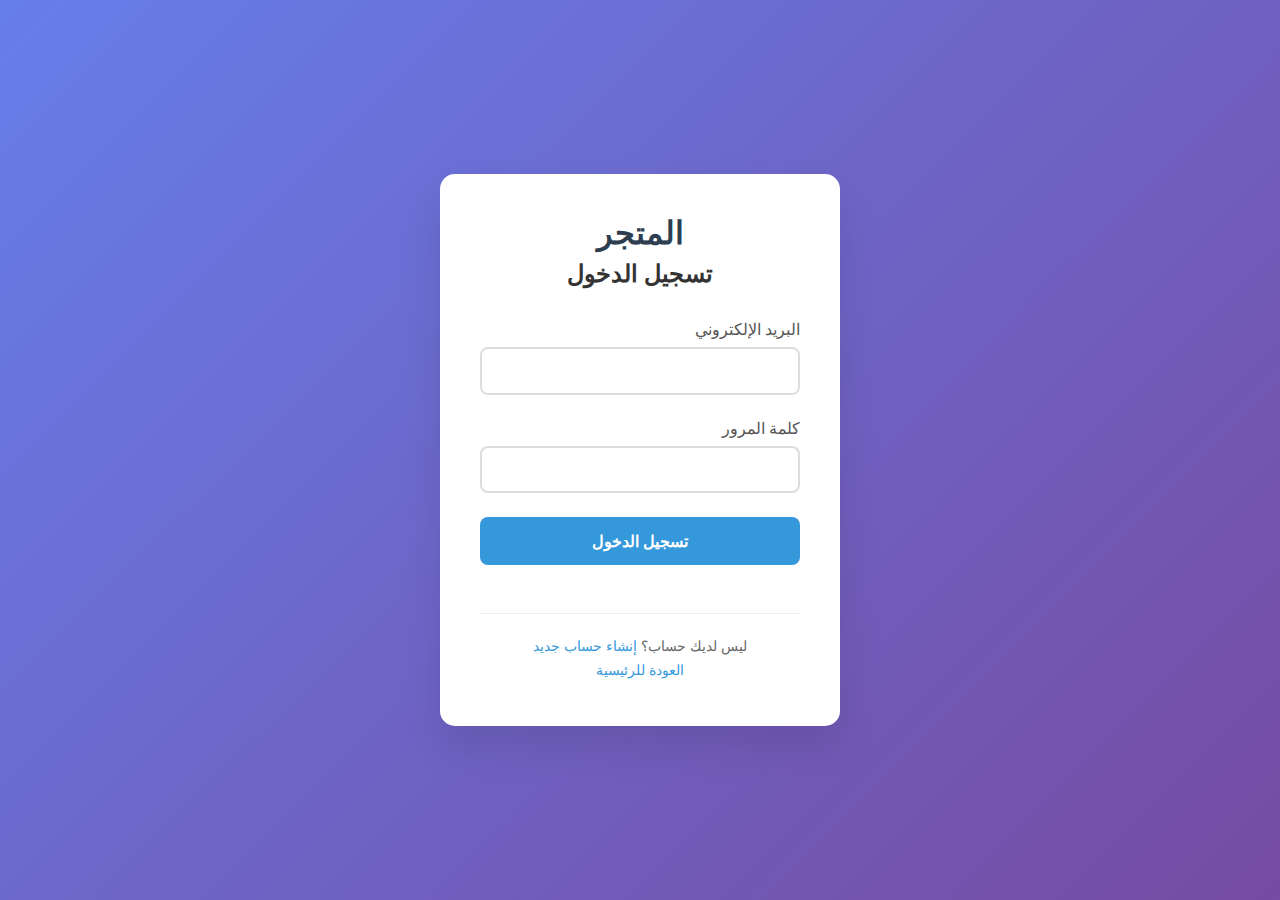
<file: frontend/login.html>
<!DOCTYPE html>
<html lang="ar" dir="rtl">
<head>
    <meta charset="UTF-8">
    <meta name="viewport" content="width=device-width, initial-scale=1.0">
    <title>تسجيل الدخول - المتجر الإلكتروني</title>
    <link rel="stylesheet" href="styles/login.css">
</head>
<body>
    <div class="container">
        <div class="login-card">
            <div class="logo">
                <h1>المتجر</h1>
            </div>
            
            <h2>تسجيل الدخول</h2>
            
            <form id="login-form" class="login-form">
                <div class="form-group">
                    <label for="email">البريد الإلكتروني</label>
                    <input type="email" id="email" name="email" required>
                </div>
                
                <div class="form-group">
                    <label for="password">كلمة المرور</label>
                    <input type="password" id="password" name="password" required>
                </div>
                
                <button type="submit" class="login-btn" id="login-btn">
                    <span class="btn-text">تسجيل الدخول</span>
                    <span class="btn-loading" style="display: none;">جاري التحميل...</span>
                </button>
                
                <div class="error-message" id="error-message" style="display: none;"></div>
            </form>
            
            <div class="form-footer">
                <p>ليس لديك حساب؟ <a href="register.html">إنشاء حساب جديد</a></p>
                <p><a href="index.html">العودة للرئيسية</a></p>
            </div>
        </div>
    </div>
    
    <script src="scripts/login.js"></script>
</body>
</html>
</file>
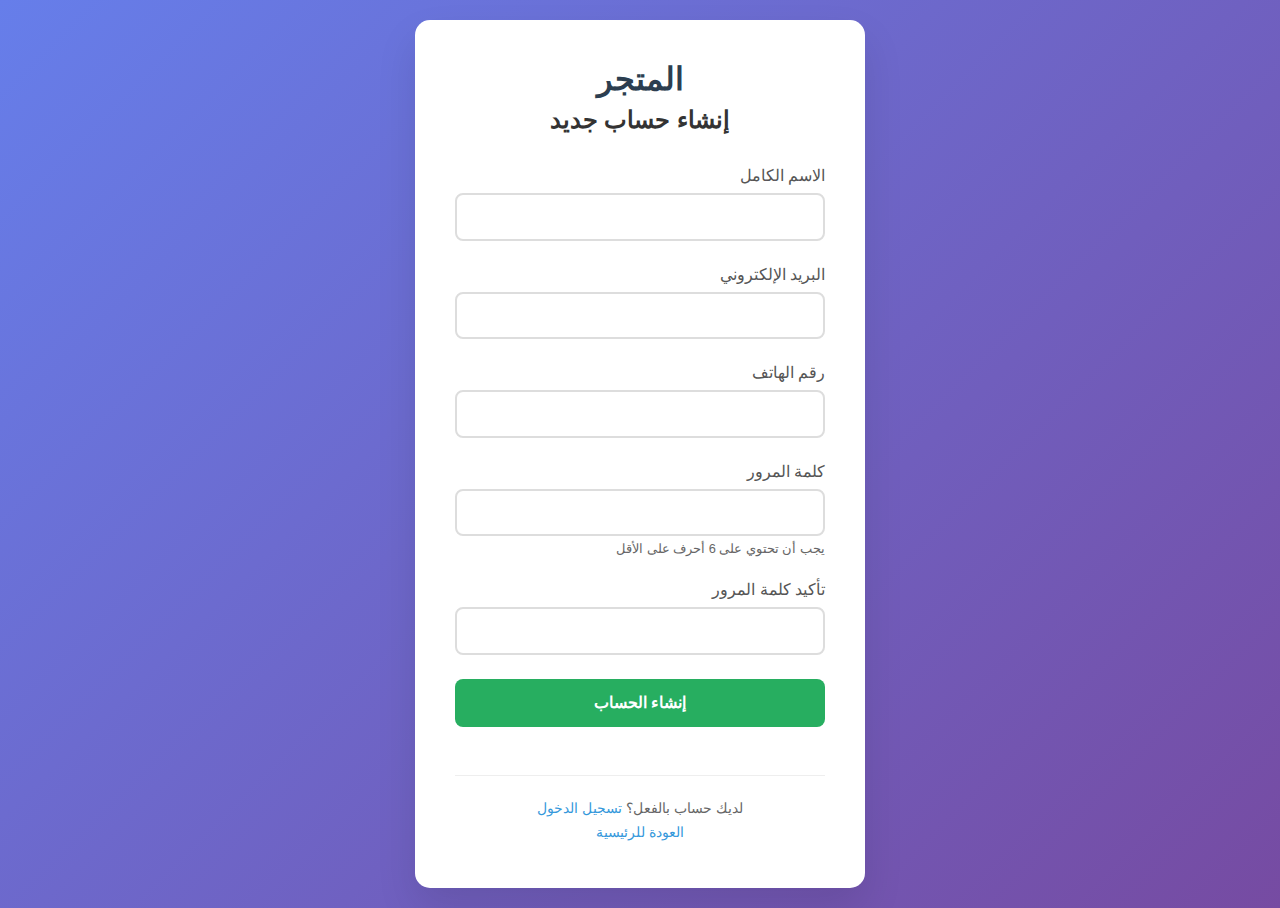
<file: frontend/register.html>
<!DOCTYPE html>
<html lang="ar" dir="rtl">
<head>
    <meta charset="UTF-8">
    <meta name="viewport" content="width=device-width, initial-scale=1.0">
    <title>إنشاء حساب - المتجر الإلكتروني</title>
    <link rel="stylesheet" href="styles/register.css">
</head>
<body>
    <div class="container">
        <div class="register-card">
            <div class="logo">
                <h1>المتجر</h1>
            </div>
            
            <h2>إنشاء حساب جديد</h2>
            
            <form id="register-form" class="register-form">
                <div class="form-group">
                    <label for="name">الاسم الكامل</label>
                    <input type="text" id="name" name="name" required>
                </div>
                
                <div class="form-group">
                    <label for="email">البريد الإلكتروني</label>
                    <input type="email" id="email" name="email" required>
                </div>
                
                <div class="form-group">
                    <label for="phone">رقم الهاتف</label>
                    <input type="tel" id="phone" name="phone" required>
                </div>
                
                <div class="form-group">
                    <label for="password">كلمة المرور</label>
                    <input type="password" id="password" name="password" required>
                    <small class="password-hint">يجب أن تحتوي على 6 أحرف على الأقل</small>
                </div>
                
                <div class="form-group">
                    <label for="confirm-password">تأكيد كلمة المرور</label>
                    <input type="password" id="confirm-password" name="confirm-password" required>
                </div>
                
                <button type="submit" class="register-btn" id="register-btn">
                    <span class="btn-text">إنشاء الحساب</span>
                    <span class="btn-loading" style="display: none;">جاري التحميل...</span>
                </button>
                
                <div class="error-message" id="error-message" style="display: none;"></div>
                <div class="success-message" id="success-message" style="display: none;"></div>
            </form>
            
            <div class="form-footer">
                <p>لديك حساب بالفعل؟ <a href="login.html">تسجيل الدخول</a></p>
                <p><a href="index.html">العودة للرئيسية</a></p>
            </div>
        </div>
    </div>
    
    <script src="scripts/register.js"></script>
</body>
</html>
</file>
<file: frontend/styles/login.css>
* {
    margin: 0;
    padding: 0;
    box-sizing: border-box;
}

body {
    font-family: "Segoe UI", Tahoma, Geneva, Verdana, sans-serif;
    background: linear-gradient(135deg, #667eea 0%, #764ba2 100%);
    min-height: 100vh;
    display: flex;
    align-items: center;
    justify-content: center;
    padding: 20px;
}

.container {
    width: 100%;
    max-width: 400px;
}

.login-card {
    background: white;
    border-radius: 15px;
    padding: 2.5rem;
    box-shadow: 0 20px 40px rgba(0, 0, 0, 0.1);
    text-align: center;
}

.logo h1 {
    color: #2c3e50;
    font-size: 2rem;
    margin-bottom: 0.5rem;
}

.login-card h2 {
    color: #333;
    margin-bottom: 2rem;
    font-size: 1.5rem;
    font-weight: 600;
}

.login-form {
    text-align: right;
}

.form-group {
    margin-bottom: 1.5rem;
}

.form-group label {
    display: block;
    margin-bottom: 0.5rem;
    color: #555;
    font-weight: 500;
}

.form-group input {
    width: 100%;
    padding: 0.8rem;
    border: 2px solid #ddd;
    border-radius: 8px;
    font-size: 1rem;
    transition: border-color 0.3s, box-shadow 0.3s;
}

.form-group input:focus {
    outline: none;
    border-color: #3498db;
    box-shadow: 0 0 0 3px rgba(52, 152, 219, 0.1);
}

.form-group input.error {
    border-color: #e74c3c;
}

.login-btn {
    width: 100%;
    padding: 0.9rem;
    background: #3498db;
    color: white;
    border: none;
    border-radius: 8px;
    font-size: 1rem;
    font-weight: 600;
    cursor: pointer;
    transition: background 0.3s, transform 0.2s;
    margin-bottom: 1rem;
}

.login-btn:hover {
    background: #2980b9;
    transform: translateY(-2px);
}

.login-btn:active {
    transform: translateY(0);
}

.login-btn:disabled {
    background: #bdc3c7;
    cursor: not-allowed;
    transform: none;
}

.btn-loading {
    display: none;
}

.error-message {
    background: #fee;
    color: #e74c3c;
    padding: 0.8rem;
    border-radius: 5px;
    margin-bottom: 1rem;
    border: 1px solid #fcc;
    font-size: 0.9rem;
}

.form-footer {
    margin-top: 2rem;
    padding-top: 1.5rem;
    border-top: 1px solid #eee;
}

.form-footer p {
    margin-bottom: 0.5rem;
    color: #666;
    font-size: 0.9rem;
}

.form-footer a {
    color: #3498db;
    text-decoration: none;
    font-weight: 500;
}

.form-footer a:hover {
    text-decoration: underline;
}

/* Responsive */
@media (max-width: 480px) {
    .login-card {
        padding: 2rem 1.5rem;
    }

    .logo h1 {
        font-size: 1.8rem;
    }

    .login-card h2 {
        font-size: 1.3rem;
    }
}
</file>
<file: frontend/styles/register.css>
* {
    margin: 0;
    padding: 0;
    box-sizing: border-box;
}

body {
    font-family: "Segoe UI", Tahoma, Geneva, Verdana, sans-serif;
    background: linear-gradient(135deg, #667eea 0%, #764ba2 100%);
    min-height: 100vh;
    display: flex;
    align-items: center;
    justify-content: center;
    padding: 20px;
}

.container {
    width: 100%;
    max-width: 450px;
}

.register-card {
    background: white;
    border-radius: 15px;
    padding: 2.5rem;
    box-shadow: 0 20px 40px rgba(0, 0, 0, 0.1);
    text-align: center;
}

.logo h1 {
    color: #2c3e50;
    font-size: 2rem;
    margin-bottom: 0.5rem;
}

.register-card h2 {
    color: #333;
    margin-bottom: 2rem;
    font-size: 1.5rem;
    font-weight: 600;
}

.register-form {
    text-align: right;
}

.form-group {
    margin-bottom: 1.5rem;
}

.form-group label {
    display: block;
    margin-bottom: 0.5rem;
    color: #555;
    font-weight: 500;
}

.form-group input {
    width: 100%;
    padding: 0.8rem;
    border: 2px solid #ddd;
    border-radius: 8px;
    font-size: 1rem;
    transition: border-color 0.3s, box-shadow 0.3s;
}

.form-group input:focus {
    outline: none;
    border-color: #3498db;
    box-shadow: 0 0 0 3px rgba(52, 152, 219, 0.1);
}

.form-group input.error {
    border-color: #e74c3c;
}

.form-group input.success {
    border-color: #27ae60;
}

.password-hint {
    display: block;
    margin-top: 0.3rem;
    color: #666;
    font-size: 0.8rem;
}

.register-btn {
    width: 100%;
    padding: 0.9rem;
    background: #27ae60;
    color: white;
    border: none;
    border-radius: 8px;
    font-size: 1rem;
    font-weight: 600;
    cursor: pointer;
    transition: background 0.3s, transform 0.2s;
    margin-bottom: 1rem;
}

.register-btn:hover {
    background: #219a52;
    transform: translateY(-2px);
}

.register-btn:active {
    transform: translateY(0);
}

.register-btn:disabled {
    background: #bdc3c7;
    cursor: not-allowed;
    transform: none;
}

.btn-loading {
    display: none;
}

.error-message {
    background: #fee;
    color: #e74c3c;
    padding: 0.8rem;
    border-radius: 5px;
    margin-bottom: 1rem;
    border: 1px solid #fcc;
    font-size: 0.9rem;
}

.success-message {
    background: #efe;
    color: #27ae60;
    padding: 0.8rem;
    border-radius: 5px;
    margin-bottom: 1rem;
    border: 1px solid #cfc;
    font-size: 0.9rem;
}

.form-footer {
    margin-top: 2rem;
    padding-top: 1.5rem;
    border-top: 1px solid #eee;
}

.form-footer p {
    margin-bottom: 0.5rem;
    color: #666;
    font-size: 0.9rem;
}

.form-footer a {
    color: #3498db;
    text-decoration: none;
    font-weight: 500;
}

.form-footer a:hover {
    text-decoration: underline;
}

/* Responsive */
@media (max-width: 480px) {
    .register-card {
        padding: 2rem 1.5rem;
    }

    .logo h1 {
        font-size: 1.8rem;
    }

    .register-card h2 {
        font-size: 1.3rem;
    }
}
</file>
